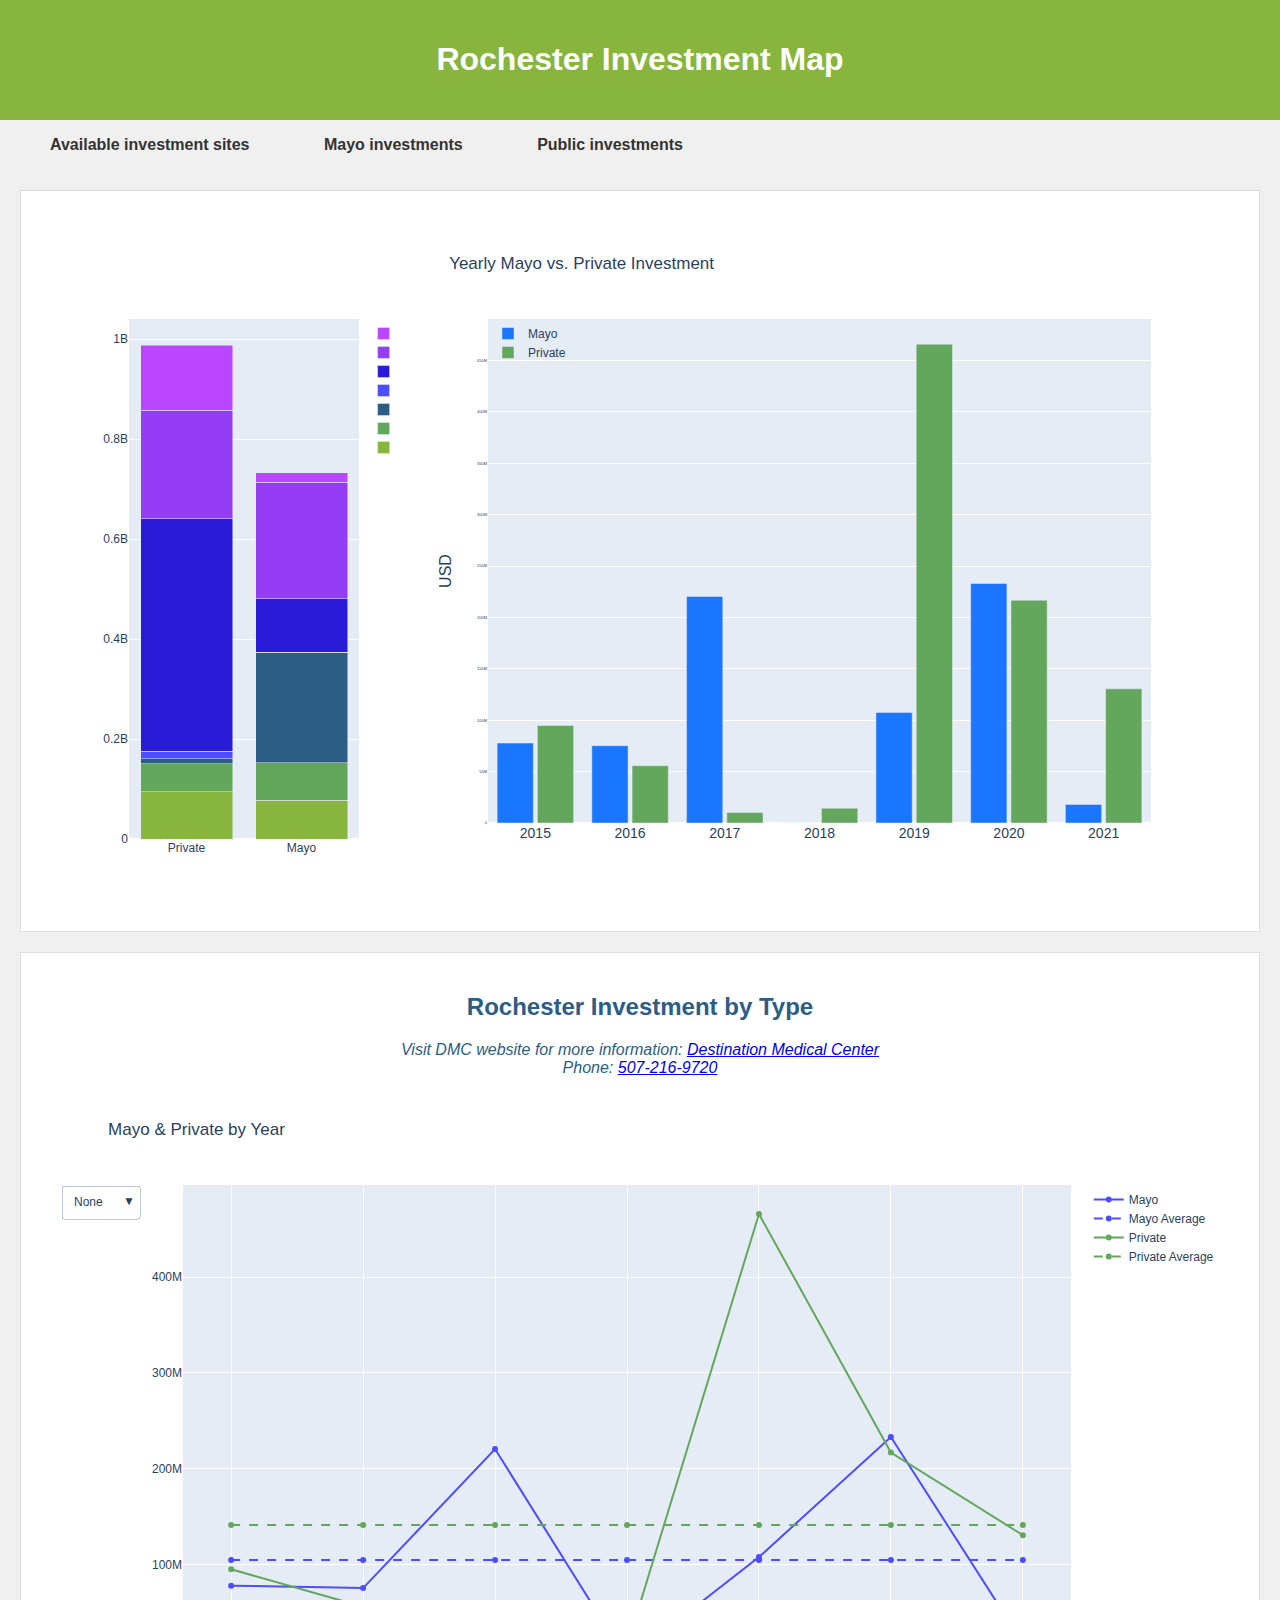
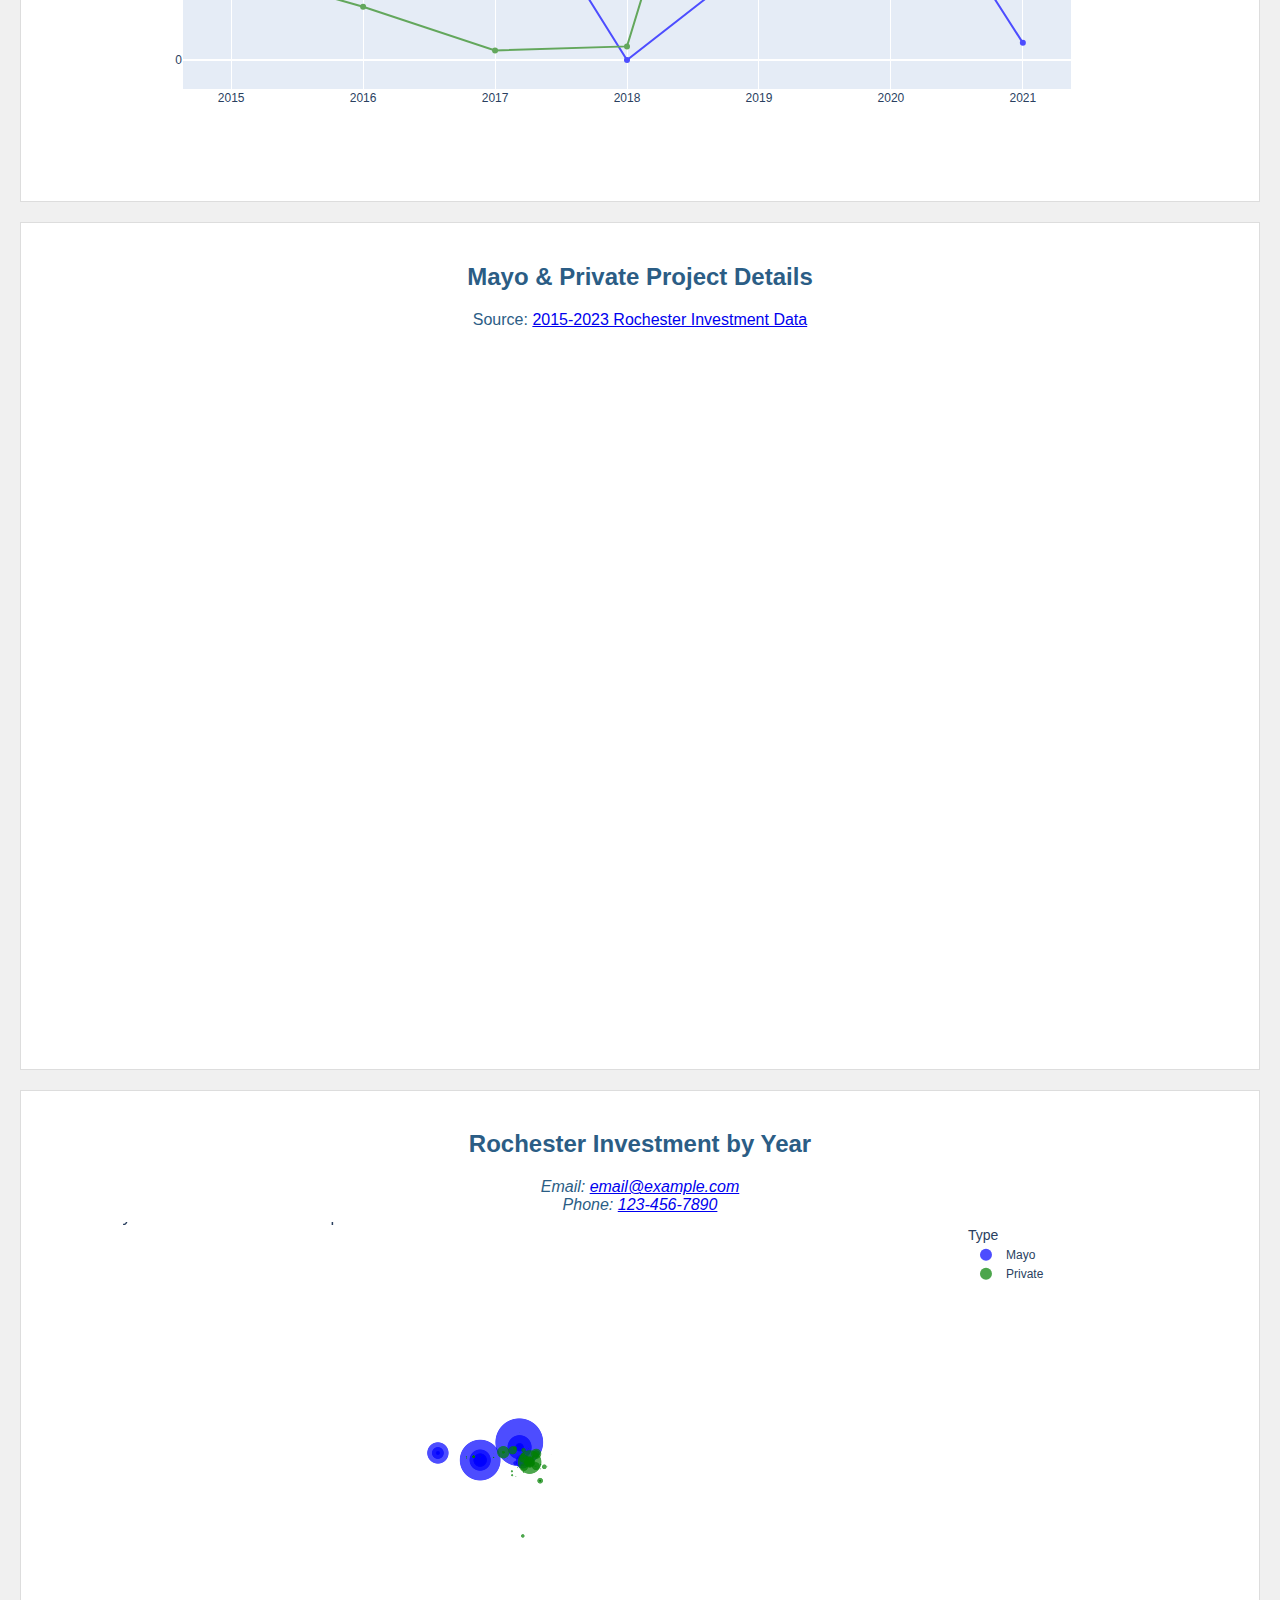
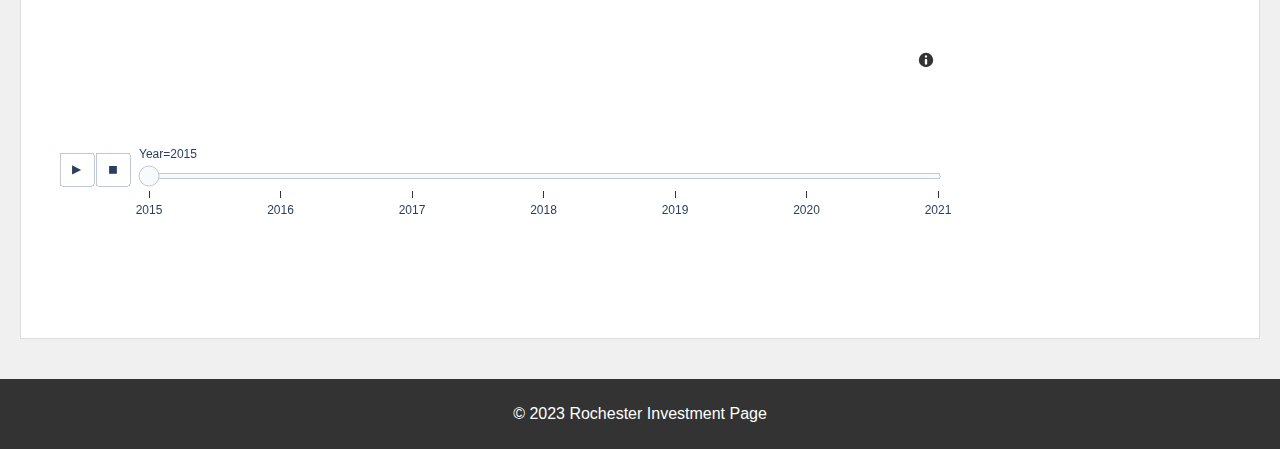
<file: index.html>
<!DOCTYPE html>
<html lang="en">
  <head>
    <meta charset="UTF-8" />
    <meta name="viewport" content="width=device-width, initial-scale=1.0" />
    <title>My DMC Web Page</title>
    <!-- Link to the CSS stylesheet -->
    <link rel="stylesheet" type="text/css" href="styles.css" />
  </head>
  <body>
    <header>
      <h1>Rochester Investment Map</h1>
    </header>
    <nav>
      <ul>
<!--         <li><a href="./home.html">Investment History Reports</a></li> -->
        <li><a href="./dmc.html">Available investment sites</a></li>
        <li><a href="./mayo.html">Mayo investments</a></li>
        <li><a href="./public.html">Public investments</a></li>
      </ul>
    </nav>
    <main>

      <section class="container">
        <iframe id="iframe1"
        scrolling="no"
        style="border: none"
        src="./my_graphs/stackedbar1_1.html"
        height="900"
        width="100%"
        ></iframe>

        <iframe id="iframe2"
        scrolling="no"
        style="border: none"
        src="./my_graphs/stackedbar1.html"
        height="600"
        width="100%"
        ></iframe>
      </section>


      <!-- <section>
        <h2>Rochester Investment by Year</h2>
        <address>
          Visit DMC website for more information:
          <a href="https://dmc.mn/">Destination Medical Center</a><br />
          Phone: <a href="tel:+15072169720">507-216-9720</a>
        </address> -->
        <!-- <iframe id="igraph" scrolling="no" style="border:none;" seamless="seamless" src="./graph/combined2.html" height="525" width="100%"></iframe> -->
        <!-- <iframe
          scrolling="no"
          style="border: none"
          src="./graph/stackedbar1_1.html"
          height="900"
          width="100%"
        ></iframe>
      </section> -->


      <section>
        <h2>Rochester Investment by Type</h2>
        <address>
          Visit DMC website for more information:
          <a href="https://dmc.mn/">Destination Medical Center</a><br />
          Phone: <a href="tel:+15072169720">507-216-9720</a>
        </address>
        <!-- <iframe id="igraph" scrolling="no" style="border:none;" seamless="seamless" src="./graph/combined2.html" height="525" width="100%"></iframe> -->
        <iframe
          scrolling="no"
          style="border: none"
          src="./my_graphs/dropdown1.html"
          height="600"
          width="100%"
        ></iframe>
      </section>

      <!-- <section>
        <h2>Mayo vs. Private by Year</h2>
        <address>
          Visit DMC website for more information:
          <a href="https://dmc.mn/">Destination Medical Center</a><br />
          Phone: <a href="tel:+15072169720">507-216-9720</a>
        </address> -->
        <!-- <iframe id="igraph" scrolling="no" style="border:none;" seamless="seamless" src="./graph/combined2.html" height="525" width="100%"></iframe> -->
        <!-- <iframe
          scrolling="no"
          style="border: none"
          src="./graph/stackedbar1.html"
          height="600"
          width="100%"
        ></iframe>
      </section> -->

      <section>
        <h2>Mayo & Private Project Details</h2>
        <p>
          Source:
          <a
            href="https://docs.google.com/spreadsheets/d/1c6LPCmfVKNx-27-nRqJMyXbd3N6-bYGb/edit?usp=drive_link&ouid=106776662921644831433&rtpof=true&sd=true"
            target="_blank"
            >2015-2023 Rochester Investment Data</a
          >
        </p>
        <iframe
          style="border: none"
          src="https://www.google.com/maps/d/u/0/embed?mid=1MI3TEAZ4N1SWtM-RAD0Oc1tc2tI4D0A&ehbc=2E312F"
          width="100%"
          height="600"
        ></iframe>
      </section>
      <section>
        <h2>Rochester Investment by Year</h2>
        <address>
          Email: <a href="mailto:youremail@example.com">email@example.com</a
          ><br />
          Phone: <a href="tel:+1234567890">123-456-7890</a>
        </address>
        <!-- <iframe id="igraph" scrolling="no" style="border:none;" seamless="seamless" src="./graph/combined2.html" height="525" width="100%"></iframe> -->
        <iframe
          scrolling="no"
          style="border: none"
          src="./my_graphs/combined2_1.html"
          height="600"
          width="100%"
        ></iframe>
      </section>


    </main>
    <footer>
      <p>&copy; 2023 Rochester Investment Page</p>
    </footer>
  </body>
</html>
</file>
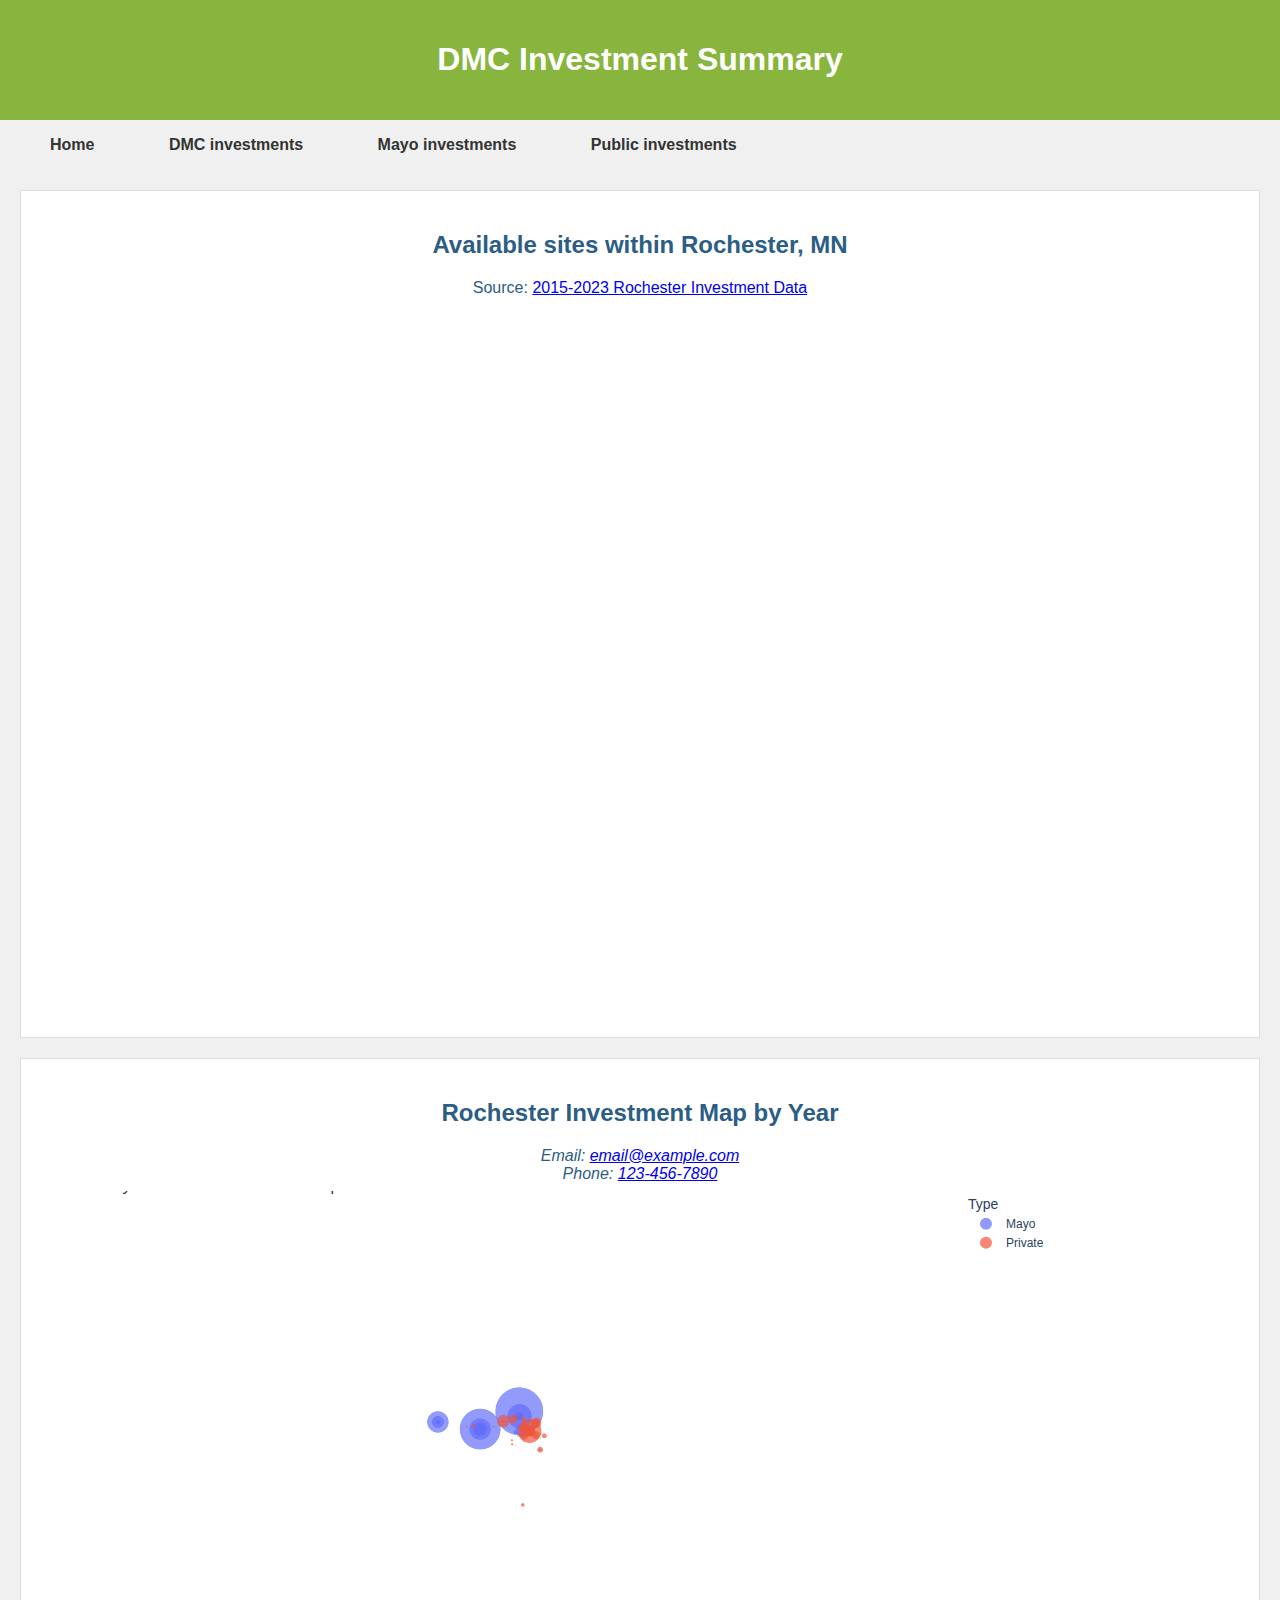
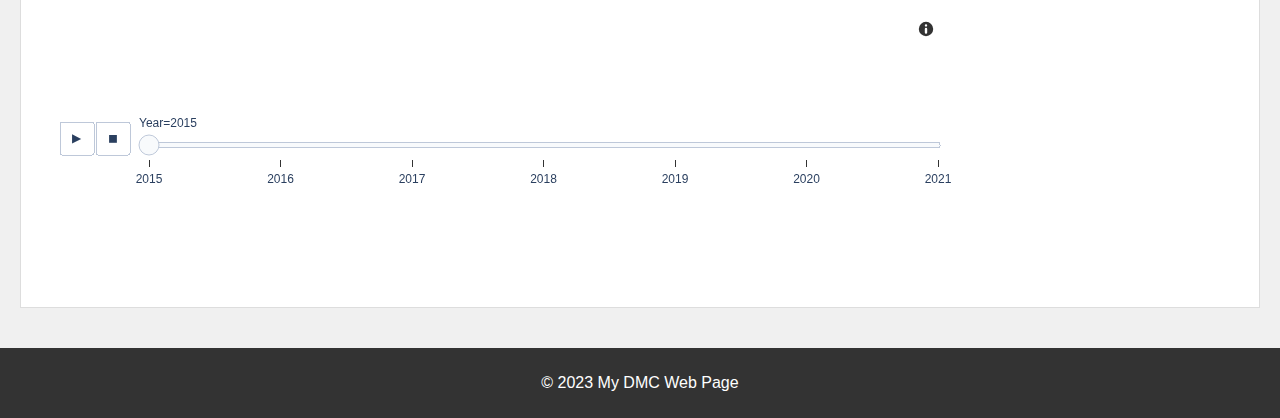
<file: dmc.html>
<!DOCTYPE html>
<html lang="en">
  <head>
    <meta charset="UTF-8" />
    <meta name="viewport" content="width=device-width, initial-scale=1.0" />
    <title>DMC Development Portal</title>
    <!-- Link to the CSS stylesheet -->
    <link rel="stylesheet" type="text/css" href="styles.css" />
  </head>
  <body>
    <header>
      <h1>DMC Investment Summary</h1>
    </header>
    <nav>
      <ul>
        <li><a href="./index.html">Home</a></li>
        <li><a href="./dmc.html">DMC investments</a></li>
        <li><a href="./mayo.html">Mayo investments</a></li>
        <li><a href="./public.html">Public investments</a></li>
      </ul>
    </nav>
    <main>
      <section>
        <h2>Available sites within Rochester, MN</h2>
        <p>
          Source:
          <a
            href="https://docs.google.com/spreadsheets/d/1c6LPCmfVKNx-27-nRqJMyXbd3N6-bYGb/edit?usp=drive_link&ouid=106776662921644831433&rtpof=true&sd=true"
            target="_blank"
            >2015-2023 Rochester Investment Data</a
          >
        </p>
        <iframe
          style="border: none"
          src="https://www.google.com/maps/d/u/0/embed?mid=132AJW59TTBxvhK00YjN0zgqDasap3vM&ehbc=2E312F"
          width="100%"
          height="600"
        ></iframe>
      </section>
      <section>
        <h2>Rochester Investment Map by Year</h2>
        <address>
          Email: <a href="mailto:youremail@example.com">email@example.com</a
          ><br />
          Phone: <a href="tel:+1234567890">123-456-7890</a>
        </address>
        <!-- <iframe id="igraph" scrolling="no" style="border:none;" seamless="seamless" src="./graph/combined2.html" height="525" width="100%"></iframe> -->
        <iframe
          scrolling="no"
          style="border: none"
          src="./my_graphs/combined2.html"
          height="600"
          width="100%"
        ></iframe>
      </section>
    </main>
    <footer>
      <p>&copy; 2023 My DMC Web Page</p>
    </footer>
  </body>
</html>
</file>
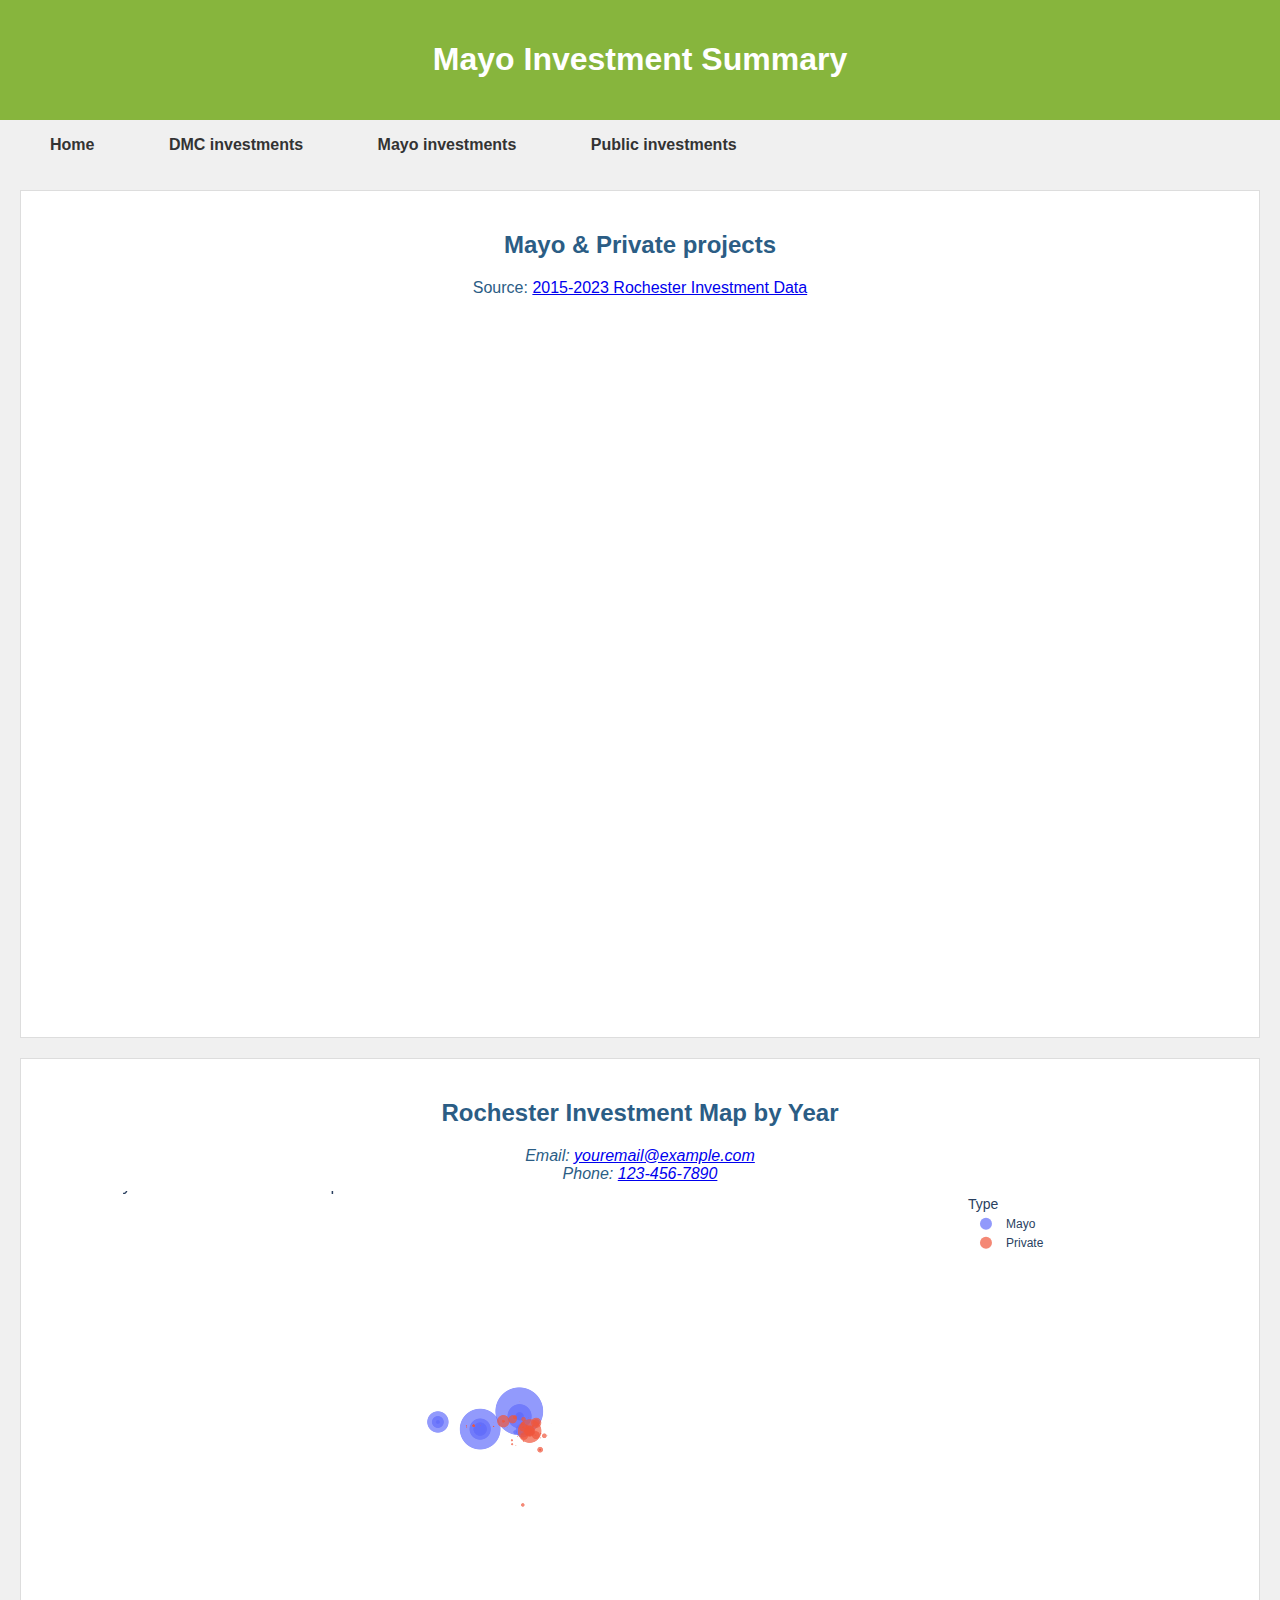
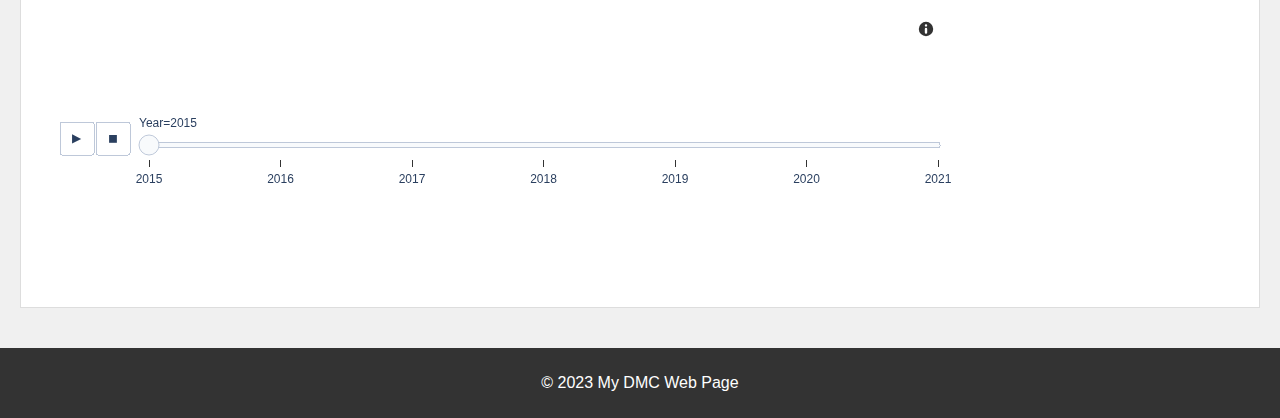
<file: mayo.html>
<!DOCTYPE html>
<html lang="en">
  <head>
    <meta charset="UTF-8" />
    <meta name="viewport" content="width=device-width, initial-scale=1.0" />
    <title>My DMC Web Page</title>
    <!-- Link to the CSS stylesheet -->
    <link rel="stylesheet" type="text/css" href="styles.css" />
  </head>
  <body>
    <header>
        <h1>Mayo Investment Summary</h1>
      </header>
      <nav>
        <ul>
          <li><a href="./index.html">Home</a></li>
          <li><a href="./dmc.html">DMC investments</a></li>
          <li><a href="./mayo.html">Mayo investments</a></li>
          <li><a href="./public.html">Public investments</a></li>
        </ul>
      </nav>
    <main>
      <section>
        <h2>Mayo & Private projects</h2>
        <p>
          Source:
          <a
            href="https://docs.google.com/spreadsheets/d/1c6LPCmfVKNx-27-nRqJMyXbd3N6-bYGb/edit?usp=drive_link&ouid=106776662921644831433&rtpof=true&sd=true"
            target="_blank"
            >2015-2023 Rochester Investment Data</a
          >
        </p>
        <iframe
          style="border: none"
          src="https://www.google.com/maps/d/u/0/embed?mid=1MI3TEAZ4N1SWtM-RAD0Oc1tc2tI4D0A&ehbc=2E312F"
          width=100%
          height="600"
        ></iframe>
      </section>
      <section>
        <h2>Rochester Investment Map by Year</h2>
        <address>
          Email: <a href="mailto:youremail@example.com">youremail@example.com</a
          ><br />
          Phone: <a href="tel:+1234567890">123-456-7890</a>
        </address>
        <!-- <iframe id="igraph" scrolling="no" style="border:none;" seamless="seamless" src="./graph/combined2.html" height="525" width="100%"></iframe> -->
        <iframe
          scrolling="no"
          style="border: none"
          src="./my_graphs/combined2.html"
          height="600"
          width="100%"
        ></iframe>
      </section>
    </main>
    <footer>
      <p>&copy; 2023 My DMC Web Page</p>
    </footer>
  </body>
</html>
</file>
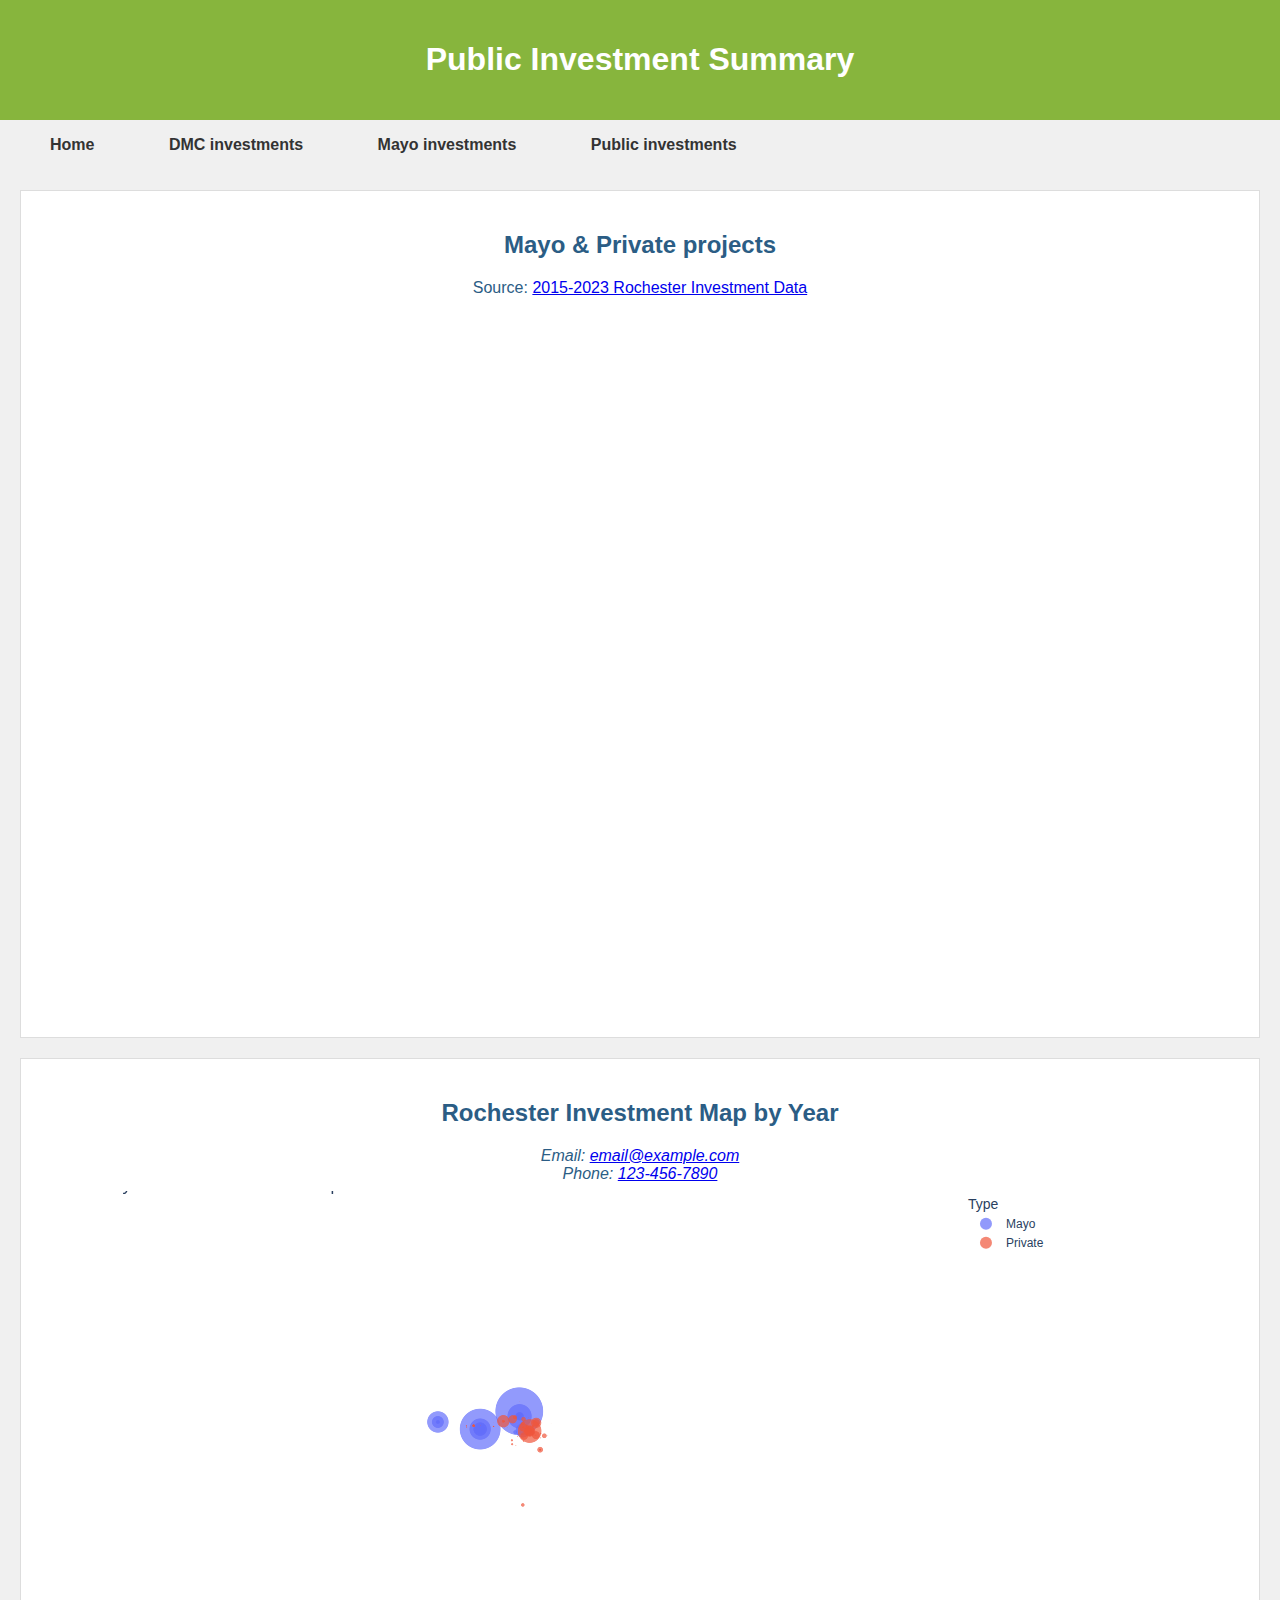
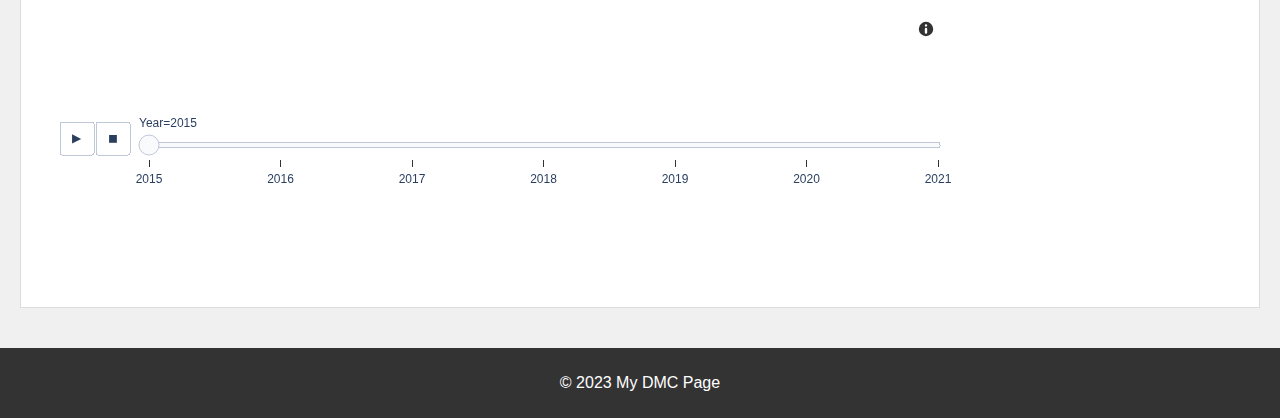
<file: public.html>
<!DOCTYPE html>
<html lang="en">
  <head>
    <meta charset="UTF-8" />
    <meta name="viewport" content="width=device-width, initial-scale=1.0" />
    <title>My DMC Web Page</title>
    <!-- Link to the CSS stylesheet -->
    <link rel="stylesheet" type="text/css" href="styles.css" />
  </head>
  <body>
    <header>
        <h1>Public Investment Summary</h1>
      </header>
      <nav>
        <ul>
          <li><a href="./index.html">Home</a></li>
          <li><a href="./dmc.html">DMC investments</a></li>
          <li><a href="./mayo.html">Mayo investments</a></li>
          <li><a href="./public.html">Public investments</a></li>
        </ul>
      </nav>
    <main>
      <section>
        <h2>Mayo & Private projects</h2>
        <p>
          Source:
          <a
            href="https://docs.google.com/spreadsheets/d/1c6LPCmfVKNx-27-nRqJMyXbd3N6-bYGb/edit?usp=drive_link&ouid=106776662921644831433&rtpof=true&sd=true"
            target="_blank"
            >2015-2023 Rochester Investment Data</a
          >
        </p>
        <iframe
          style="border: none"
          src="https://www.google.com/maps/d/u/0/embed?mid=1MI3TEAZ4N1SWtM-RAD0Oc1tc2tI4D0A&ehbc=2E312F"
          width=100%
          height="600"
        ></iframe>
      </section>
      <section>
        <h2>Rochester Investment Map by Year</h2>
        <address>
          Email: <a href="mailto:youremail@example.com">email@example.com</a
          ><br />
          Phone: <a href="tel:+1234567890">123-456-7890</a>
        </address>
        <!-- <iframe id="igraph" scrolling="no" style="border:none;" seamless="seamless" src="./graph/combined2.html" height="525" width="100%"></iframe> -->
        <iframe
          scrolling="no"
          style="border: none"
          src="./my_graphs/combined2.html"
          height="600"
          width="100%"
        ></iframe>
      </section>
    </main>
    <footer>
      <p>&copy; 2023 My DMC Page</p>
    </footer>
  </body>
</html>
</file>
<file: styles.css>
/* styles.css */

/* Body styles */
body {
  font-family: Arial, sans-serif;
  margin: 0;
  padding: 0;
  background-color: #f0f0f0;
}

/* Header styles */
header {
  background-color: #87b53d;
  color: #fff;
  text-align: center;
  padding: 20px;
}

/* Navigation styles */
nav ul {
  list-style-type: none;
  padding: 0;
}

nav ul li {
  display: inline;
  margin-right: 20px;
}

nav a {
  margin-left: 50px;
  text-decoration: none;
  color: #333;
  font-weight: bold;
}

/* Main content styles */
main {
  padding: 20px;
  color: #2b5d85;
  text-align: center;
}

/* iframe {
    width: 100px;
    height: 50px;
    margin: 0 auto;
    background-color: #777;
} */

/* Section styles */
.container {
  display: flex;
  justify-content: center;
}

iframe {
  width: 100%;
  height: 700px; /* Set iframe height as needed */
  border: none; /* Remove iframe border, adjust as needed */
}

#iframe1 {
  flex: 30%;
}

#iframe2 {
  flex: 70%;
}

section {
  margin-bottom: 20px;
  background-color: #fff;
  padding: 20px;
  border: 1px solid #ddd;
}

/* Footer styles */
footer {
  background-color: #333;
  color: #fff;
  text-align: center;
  padding: 10px;
}
</file>
